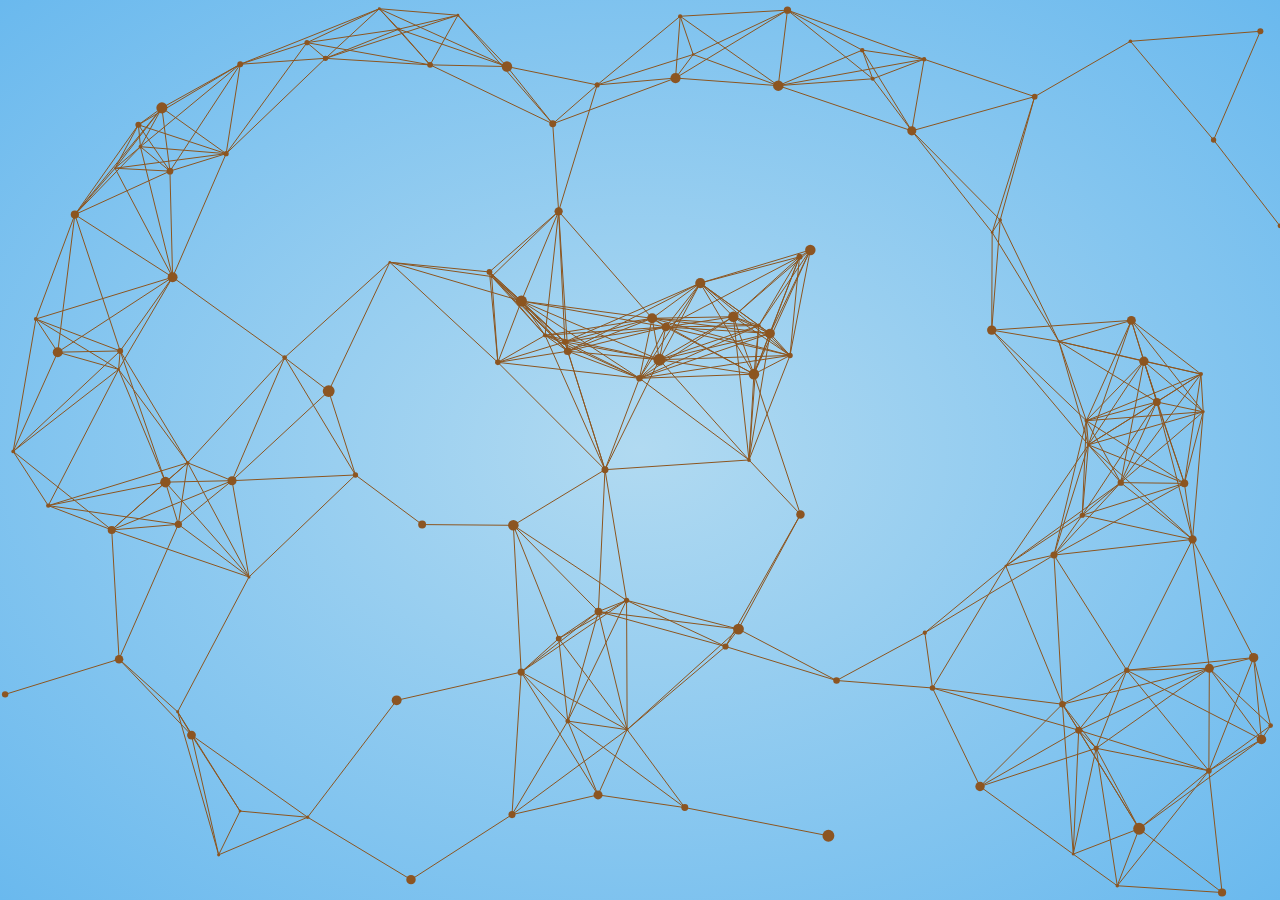
<file: js/index.html>
<!DOCTYPE html>
<html lang="en">
  <head>
    <meta charset="UTF-8" />
    <meta name="viewport" content="width=device-width, initial-scale=1.0" />
    <link rel="stylesheet" href="style.css" />
    <title>Document</title>
  </head>
  <body>
    <canvas id="canvas1"></canvas>
    <script src="./particleSystem1.js"></script>
  </body>
</html>
</file>
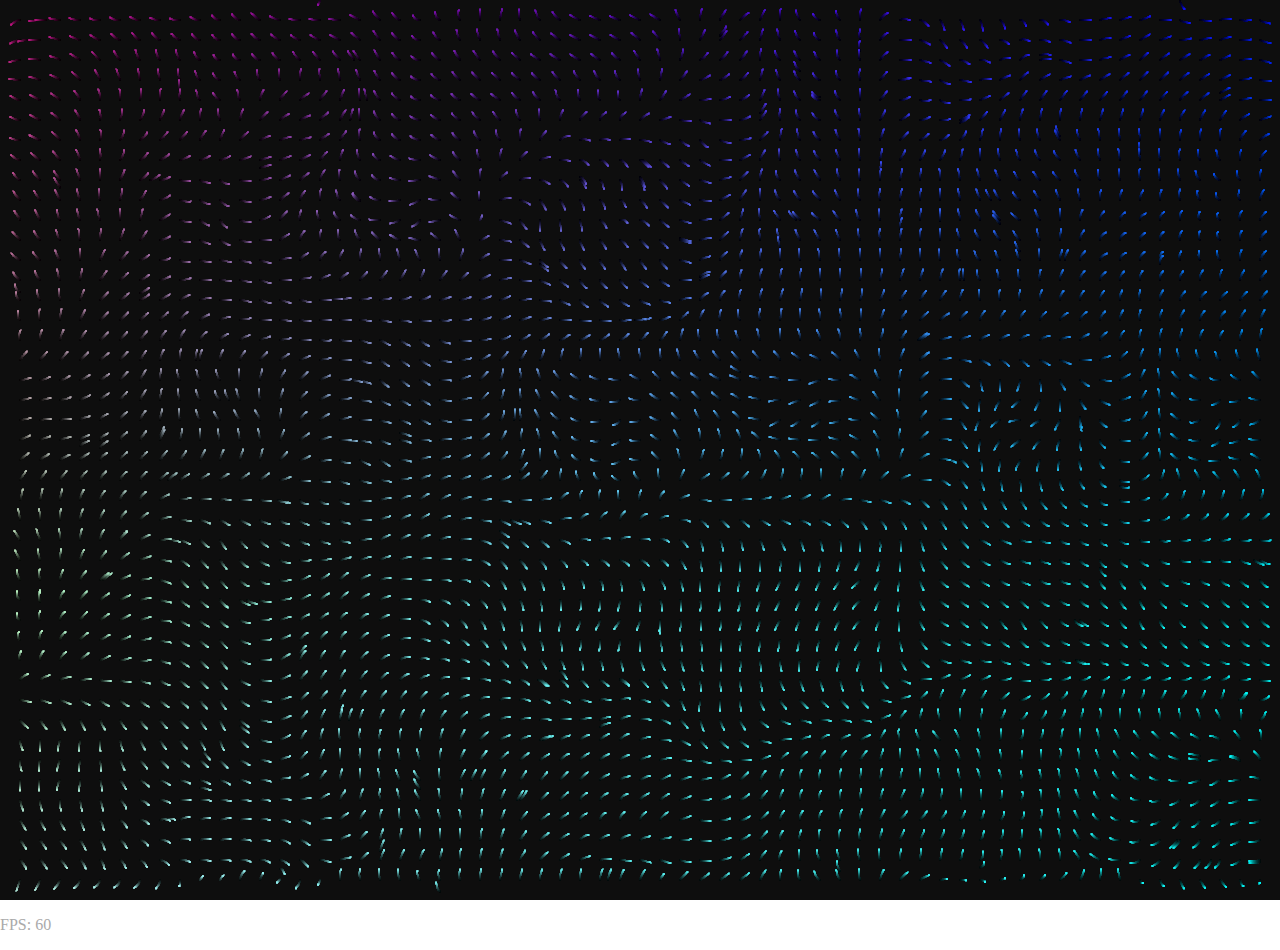
<file: p5/flowField/index.html>
<!DOCTYPE html><html><head>
    <script src="p5.min.js"></script>
    <script src="p5.dom.min.js"></script>
    <script src="p5.sound.min.js"></script>
    <link rel="stylesheet" type="text/css" href="style.css">
    <meta charset="utf-8">

  </head>
  <body>
    <script src="sketch.js"></script>
    <script src="particle.js"></script>
    <script src="flowField.js"></script>
  

</body></html>
</file>
<file: js/style.css>
* {
  margin: 0;
  padding: 0;
  box-sizing: border-box;
}

#canvas1 {
  position: absolute;
  top: 0;
  left: 0;
  width: 100%;
  height: 100%;
  background: radial-gradient(#b1daf1, #6ab9ee);
}
</file>
<file: p5/flowField/style.css>
html, body {
  margin: 0;
  padding: 0;
}
canvas {
  display: block;
}
</file>
